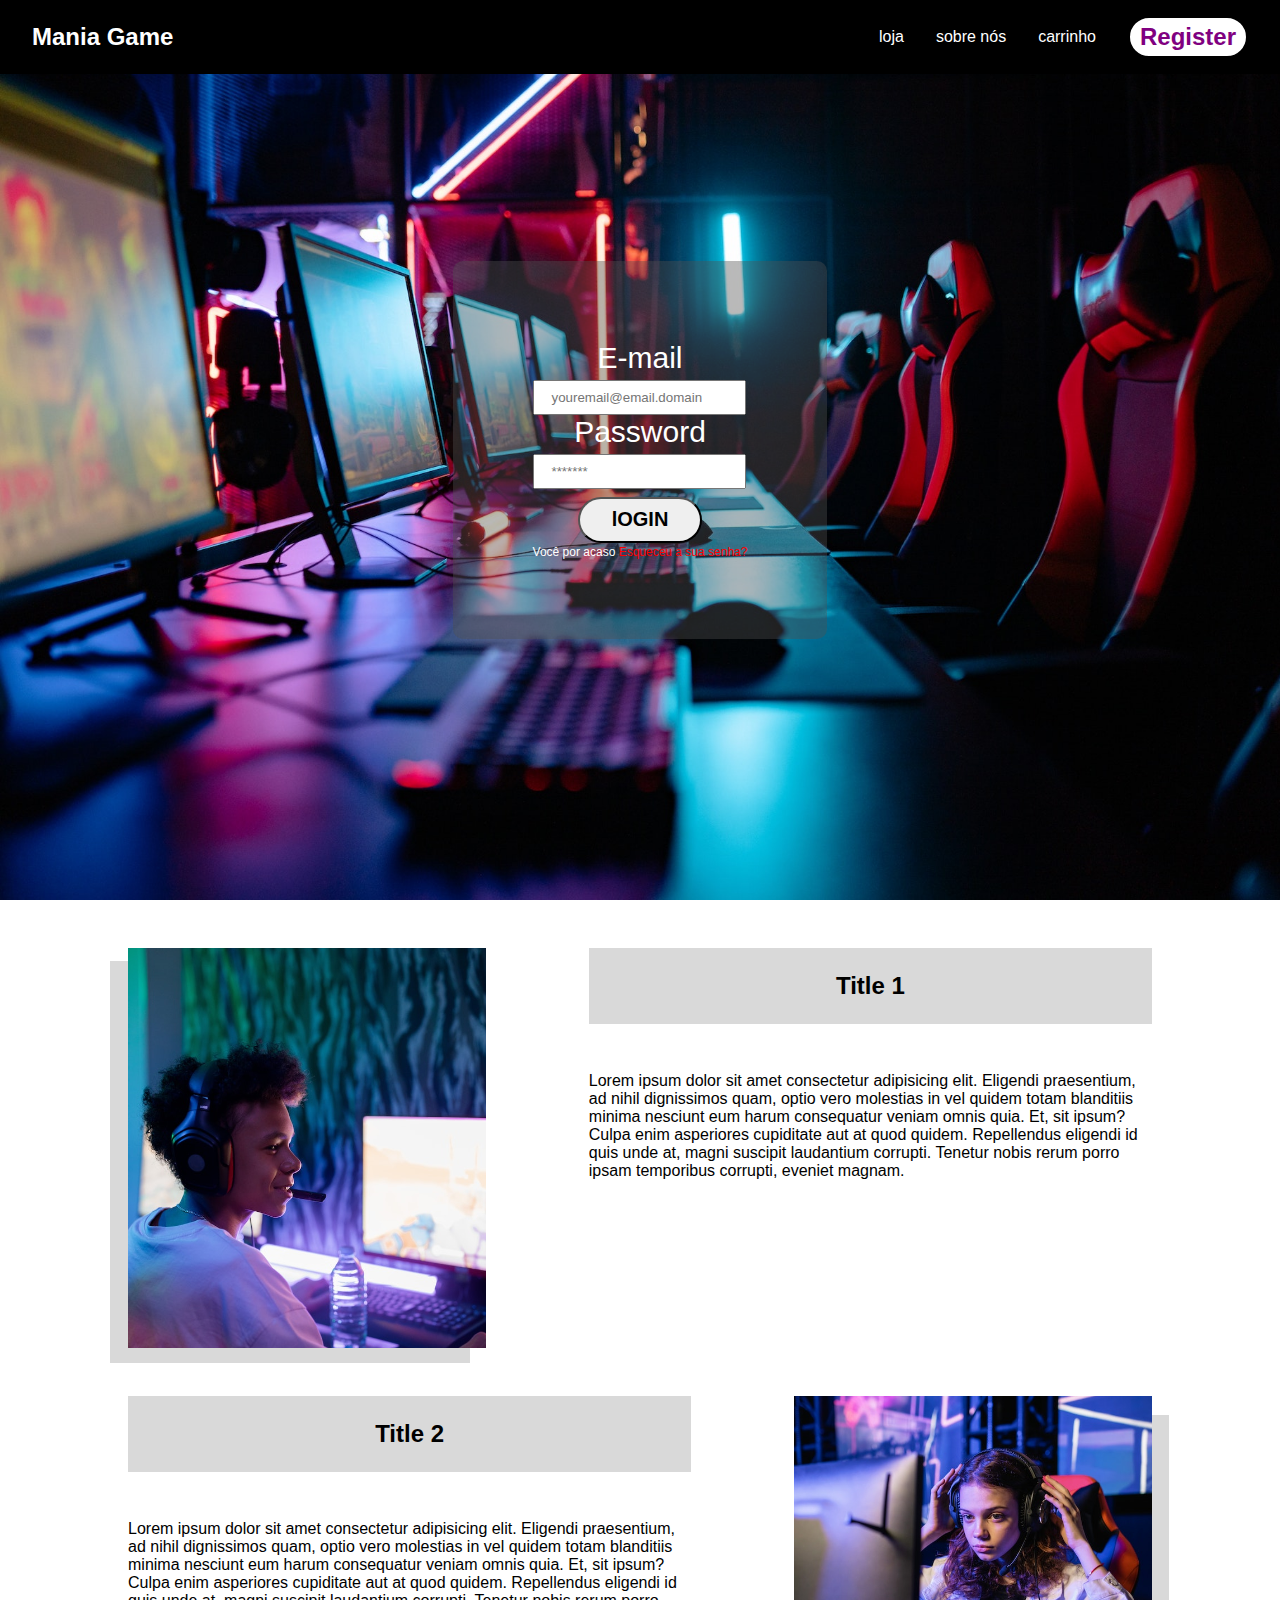
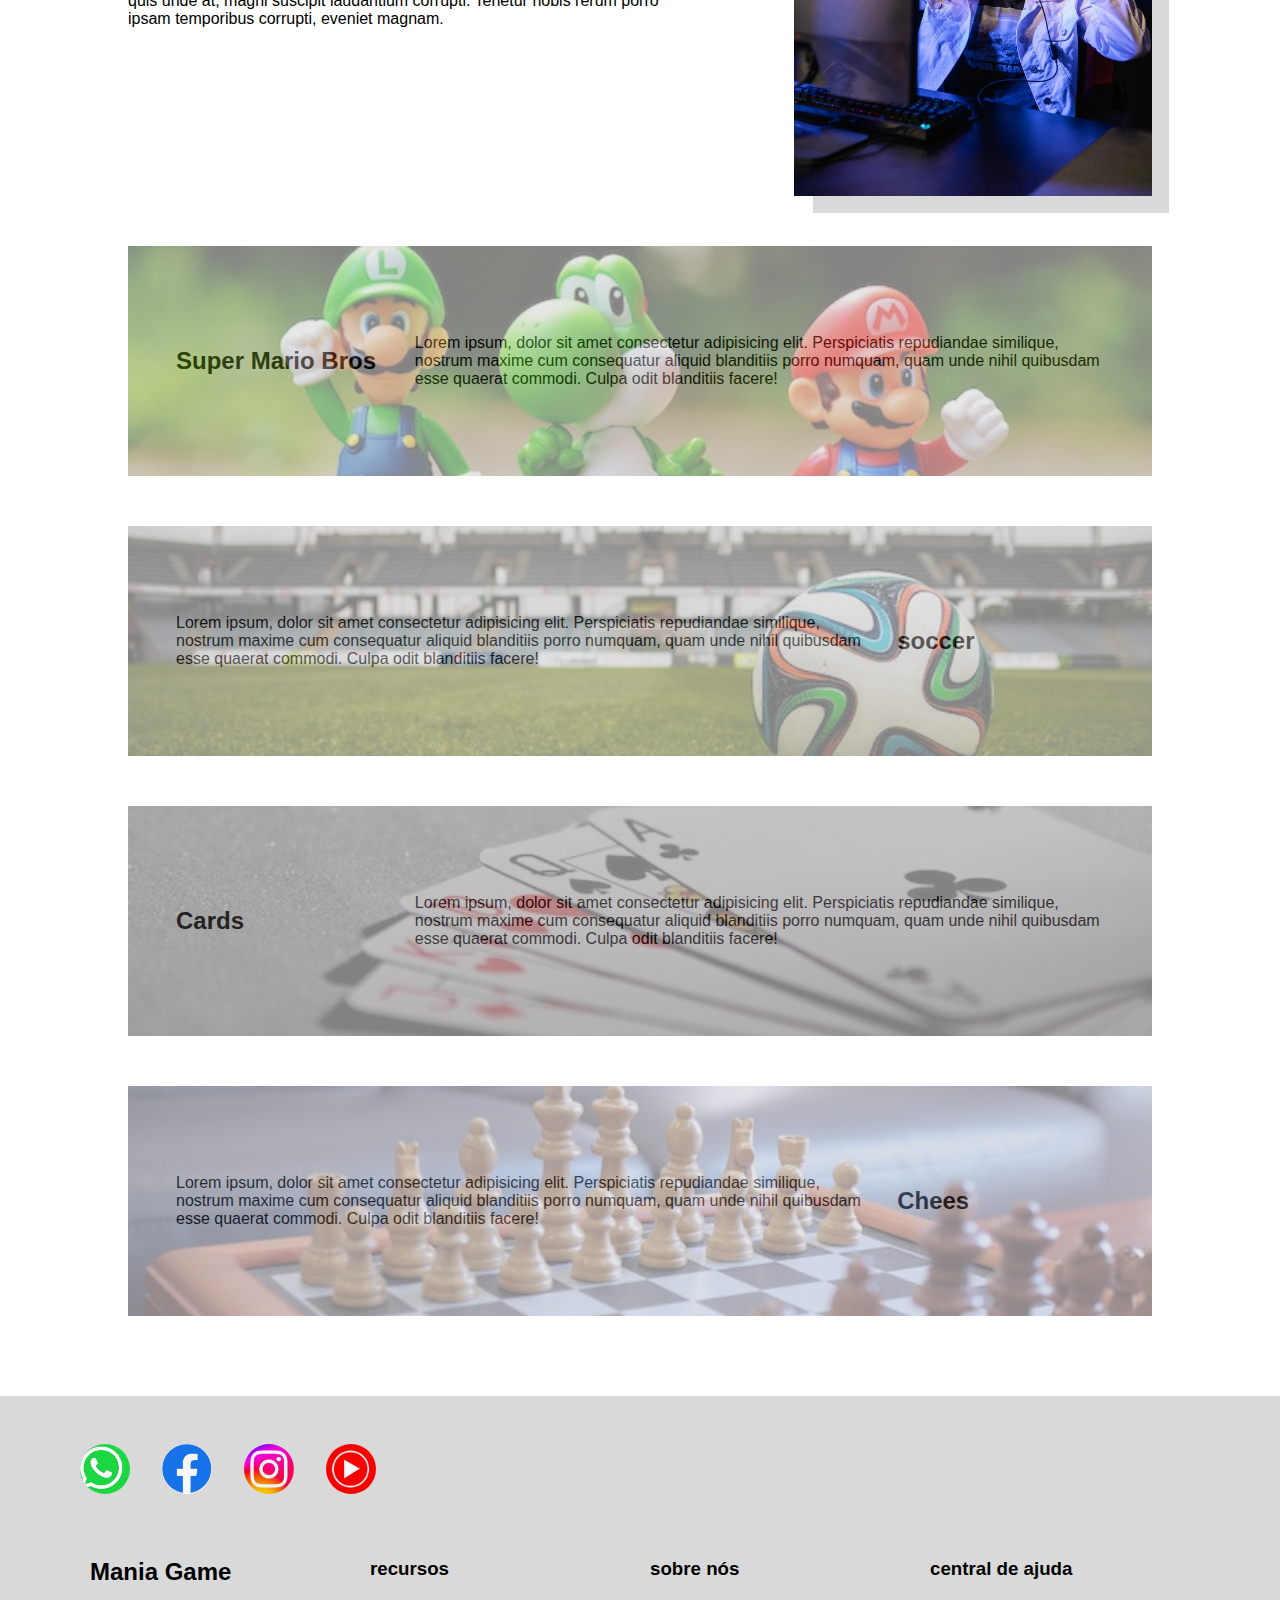
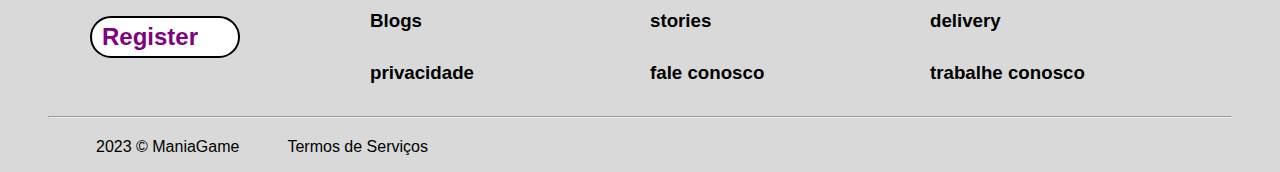
<file: index.html>
<!DOCTYPE html>
<html lang="pt-br">
<head>
    <meta charset="UTF-8">
    <meta http-equiv="X-UA-Compatible" content="IE=edge">
    <meta name="viewport" content="width=device-width, initial-scale=1.0">
    <link rel="stylesheet" href="style.css">
    <link rel="stylesheet" href="responsivo.css">
    <title>Mania Game</title>
</head>
<body>
   <header>
    <a href="#">
        <div class="logo">
            <h2>Mania Game</h2>
        </div>
    </a>
    <div>
        <nav class="menu-desktop"  >
            
                <a href="loja.html">
                    <li>loja</li>
                </a>
                <a href="#">
                    <li>sobre nós</li>
                </a>
                <a href="#">
                    <li>carrinho</li>
                </a>
                <a href="register.html">
                    <div class="button">
                        <h2>Register</h2>
                    </div>
                </a>
           
        </nav>
        <nav class="menu-mobile" >
                <div class="openMenu">
                    <a href="loja.html">
                        <li >loja</li>
                    </a>
                    <a href="#">
                        <li >sobre nós</li>
                    </a>
                    <a href="#">
                        <li >carrinho</li>
                    </a>
                    <a href="register.html">
                        <div class="button ">
                            <h2>Register</h2>
                        </div>
                    </a>
                </div>
        </nav>
    </div>
   </header>

   <div class="login">
        <div class="loginForm">
            <form>
                <p>E-mail</p>
                <input type="text" placeholder="youremail@email.domain">
                
                <p>Password</p>
                <input type="password" placeholder="*******">
                <br>
                <button><h2>lOGIN</h2></button>
            </form>
            <p>Você por acaso <a href="#">Esqueceu a sua senha?</a></p>
        </div>
   </div>
   <!-- .about photo 1 -->
   <div class="about">
    <div class="photo1">

    </div>
    <div class="whatAbout1">
        <div class="title1">
            <h2>Title 1</h2>
        </div>
        <div class="content">
            <p>Lorem ipsum dolor sit amet consectetur adipisicing elit. Eligendi praesentium, ad nihil dignissimos quam, optio vero molestias in vel quidem totam blanditiis minima nesciunt eum harum consequatur veniam omnis quia.
            Et, sit ipsum? Culpa enim asperiores cupiditate aut at quod quidem. Repellendus eligendi id quis unde at, magni suscipit laudantium corrupti. Tenetur nobis rerum porro ipsam temporibus corrupti, eveniet magnam.</p>
        </div>
    </div>
   </div>
<!-- .about photo 2 -->
   <div class="about rev">
    <div class="photo2">
    </div>
       <div class="whatAbout2">
        <div class="title2">
            <h2>Title 2</h2>
        </div>
        <div class="content">
            <p>Lorem ipsum dolor sit amet consectetur adipisicing elit. Eligendi praesentium, ad nihil dignissimos quam, optio vero molestias in vel quidem totam blanditiis minima nesciunt eum harum consequatur veniam omnis quia.
            Et, sit ipsum? Culpa enim asperiores cupiditate aut at quod quidem. Repellendus eligendi id quis unde at, magni suscipit laudantium corrupti. Tenetur nobis rerum porro ipsam temporibus corrupti, eveniet magnam.</p>
        </div>   
        </div>
    
</div>
<div class="gamesList">
    <div class="game" id="gm1">
        <div class="gmTitle"><h2>Super Mario Bros</h2></div>
        <div class="gmDescription">
            <p>Lorem ipsum, dolor sit amet consectetur adipisicing elit. Perspiciatis repudiandae similique, nostrum maxime cum consequatur aliquid blanditiis porro numquam, quam unde nihil quibusdam esse quaerat commodi. Culpa odit blanditiis facere!</p>
        </div>
    </div>
    <div class="game" id="gm2">
        <div class="gmTitle"><h2>soccer</h2></div>
        <div class="gmDescription">
            <p>Lorem ipsum, dolor sit amet consectetur adipisicing elit. Perspiciatis repudiandae similique, nostrum maxime cum consequatur aliquid blanditiis porro numquam, quam unde nihil quibusdam esse quaerat commodi. Culpa odit blanditiis facere!</p>
        </div>
    </div>
    <div class="game" id="gm3">
        <div class="gmTitle"><h2>Cards</h2></div>
        <div class="gmDescription">
            <p>Lorem ipsum, dolor sit amet consectetur adipisicing elit. Perspiciatis repudiandae similique, nostrum maxime cum consequatur aliquid blanditiis porro numquam, quam unde nihil quibusdam esse quaerat commodi. Culpa odit blanditiis facere!</p>
        </div>
    </div>
    <div class="game" id="gm4">
        <div class="gmTitle"><h2>Chees</h2></div>
        <div class="gmDescription">
            <p>Lorem ipsum, dolor sit amet consectetur adipisicing elit. Perspiciatis repudiandae similique, nostrum maxime cum consequatur aliquid blanditiis porro numquam, quam unde nihil quibusdam esse quaerat commodi. Culpa odit blanditiis facere!</p>
        </div>
    </div>
</div>
<footer>
    <div class="socialMedias">
        <div class="redesocial whats"></div>
        <div class="redesocial face"></div>
        <div class="redesocial insta"></div>
        <div class="redesocial youtube"></div>
    </div>
    <div class="links">
        <div class="link">
            <a href="#">
                <div class="logo">
                    <h2>Mania Game</h2>
                </div>
            </a>
            <a href="register.html">
                <div class="button">
                    <h2>Register</h2>
                </div>
            </a>
        </div>
        <div class="link">
            <a href="#">
                <h3>recursos</h3>
            </a>
            <a href="#">
                <h3>Blogs</h3>
            </a>
            <a href="#">
                <h3>privacidade</h3>
            </a>
        </div>
        <div class="link">
            <a href="#">
                <h3>sobre nós</h3>
            </a>
            <a href="#">
                <h3>stories</h3>
            </a>
            <a href="#">
                <h3>fale conosco</h3>
            </a>

        </div>
        <div class="link">
            <a href="#">
                <h3>central de ajuda</h3>
            </a>
            <a href="#">
                <h3>delivery</h3>
            </a>
            <a href="#">
                <h3>trabalhe conosco</h3>
            </a>

        </div>
    </div>
    <hr>
    <div class="hey">
        <p>2023 © ManiaGame</p>
        <p>Termos de Serviços</p>
    </div>
    
</footer>
    <script src="main.js"></script>
   
</body>
</html>
</file>
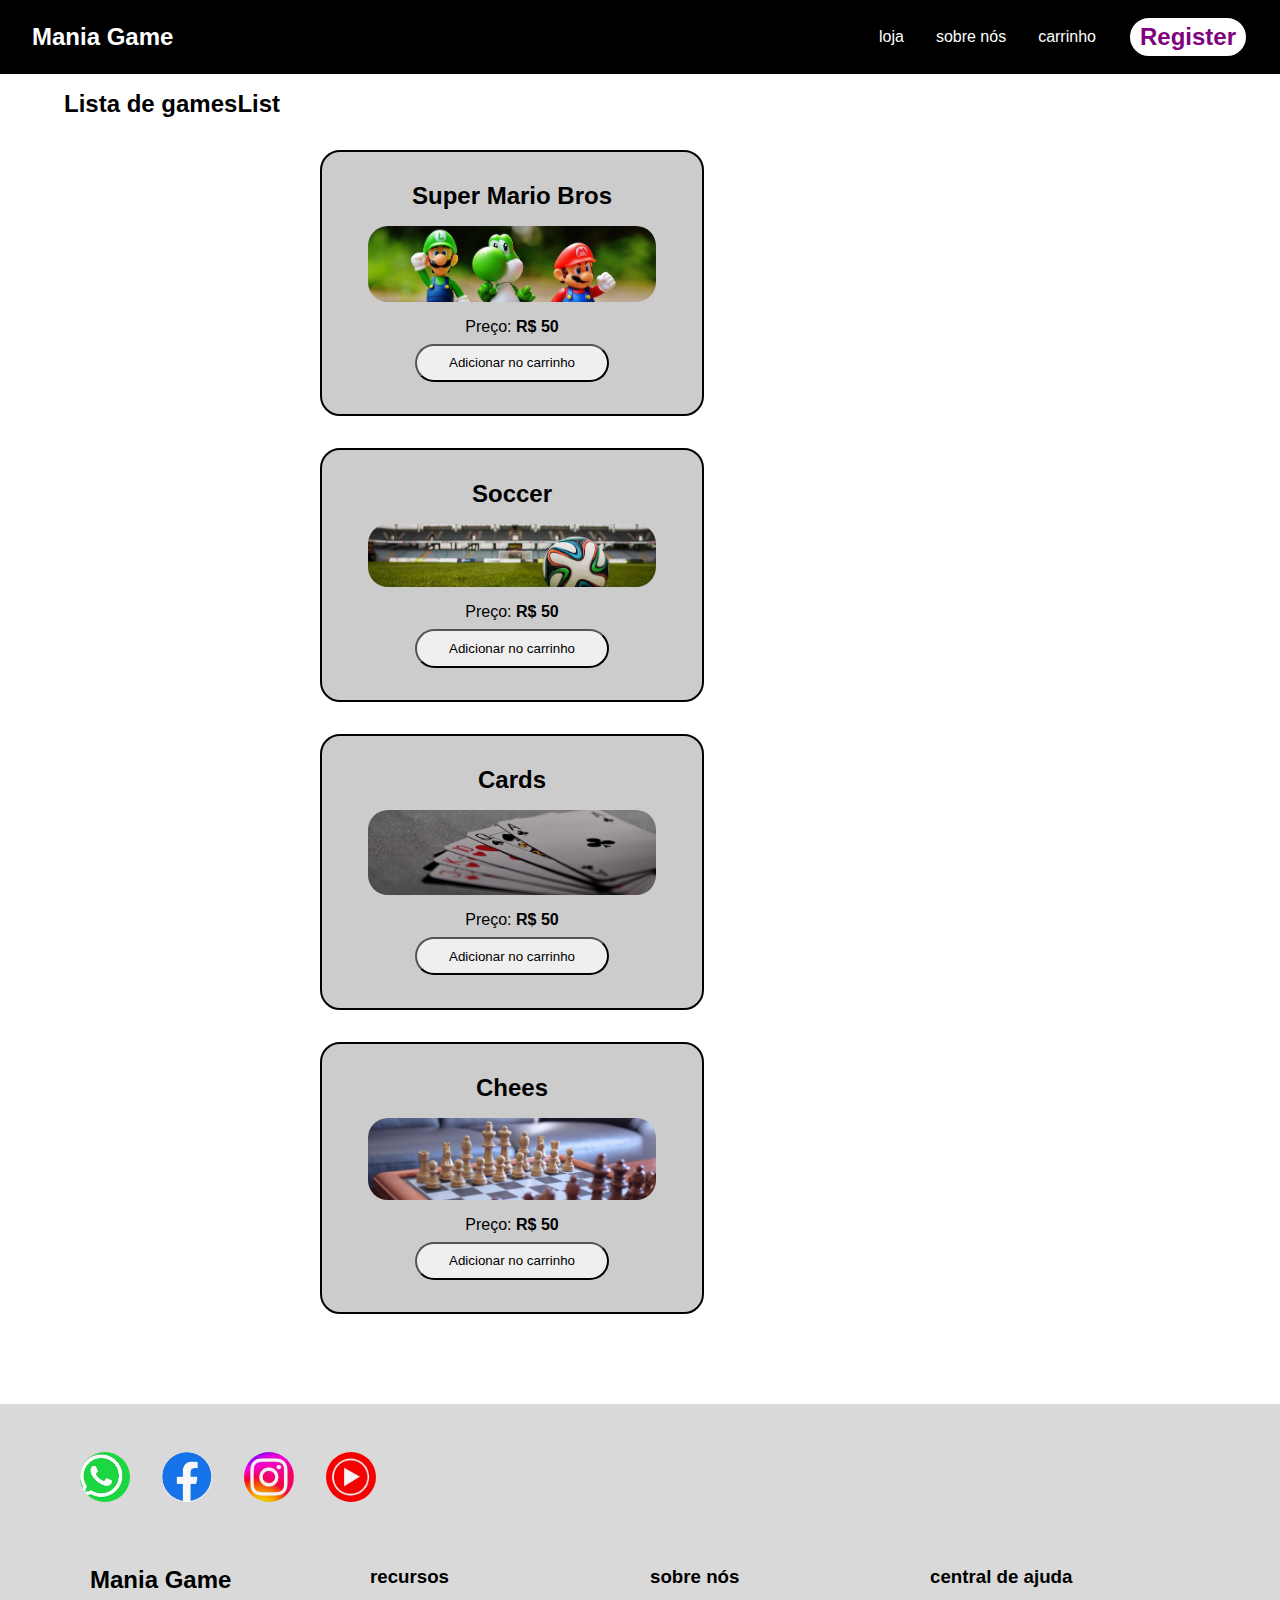
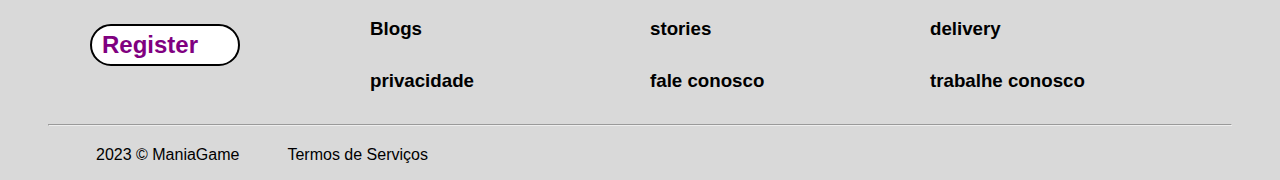
<file: loja.html>
<!DOCTYPE html>
<html lang="pt-br">
<head>
    <meta charset="UTF-8">
    <meta http-equiv="X-UA-Compatible" content="IE=edge">
    <meta name="viewport" content="width=device-width, initial-scale=1.0">
    <link rel="stylesheet" href="style.css">
    <link rel="stylesheet" href="responsivo.css">
    <title>Mania Game</title>
</head>
<body>
   <header>
    <a href="index.html">
        <div class="logo">
            <h2>Mania Game</h2>
        </div>
    </a>
        <div>
            <nav class="menu-desktop"  >
                
                    <a href="loja.html">
                        <li>loja</li>
                    </a>
                    <a href="#">
                        <li>sobre nós</li>
                    </a>
                    <a href="#">
                        <li onclick="abrirCarrinho()">carrinho</li>
                    </a>
                    <a href="register.html">
                        <div class="button">
                            <h2>Register</h2>
                        </div>
                    </a>
               
            </nav>
            <nav class="menu-mobile" >
                    <div class="openMenu">
                        <a href="loja.html">
                            <li >loja</li>
                        </a>
                        <a href="#">
                            <li >sobre nós</li>
                        </a>
                        <a href="#">
                            <li >carrinho</li>
                        </a>
                        <a href="register.html">
                            <div class="button ">
                                <h2>Register</h2>
                            </div>
                        </a>
                    </div>
            </nav>
        </div>
       </header>
<div class="carrinho" id="openCarrinho">
<h3>Meu carrinho</h3> <hr>
    <div class="listCompras" id="carrinho"></div>
<button>Comprar</button>
</div>

    <div class="gameList2" id="gameList">
        <h2>Lista de gamesList</h2>
    
    </div>




<footer>
    <div class="socialMedias">
        <div class="redesocial whats"></div>
        <div class="redesocial face"></div>
        <div class="redesocial insta"></div>
        <div class="redesocial youtube"></div>
    </div>
    <div class="links">
        <div class="link">
            <a href="index.html">
                <div class="logo">
                    <h2>Mania Game</h2>
                </div>
            </a>
            <a href="register.html">
                <div class="button">
                    <h2>Register</h2>
                </div>
            </a>
        </div>
        <div class="link">
            <a href="#">
                <h3>recursos</h3>
            </a>
            <a href="#">
                <h3>Blogs</h3>
            </a>
            <a href="#">
                <h3>privacidade</h3>
            </a>
        </div>
        <div class="link">
            <a href="#">
                <h3>sobre nós</h3>
            </a>
            <a href="#">
                <h3>stories</h3>
            </a>
            <a href="#">
                <h3>fale conosco</h3>
            </a>

        </div>
        <div class="link">
            <a href="#">
                <h3>central de ajuda</h3>
            </a>
            <a href="#">
                <h3>delivery</h3>
            </a>
            <a href="#">
                <h3>trabalhe conosco</h3>
            </a>

        </div>
    </div>
    <hr>
    <div class="hey">
        <p>2023 © ManiaGame</p>
        <p>Termos de Serviços</p>
    </div>
    
</footer>
    <script src="main.js"></script>
</body>
</html>
</file>
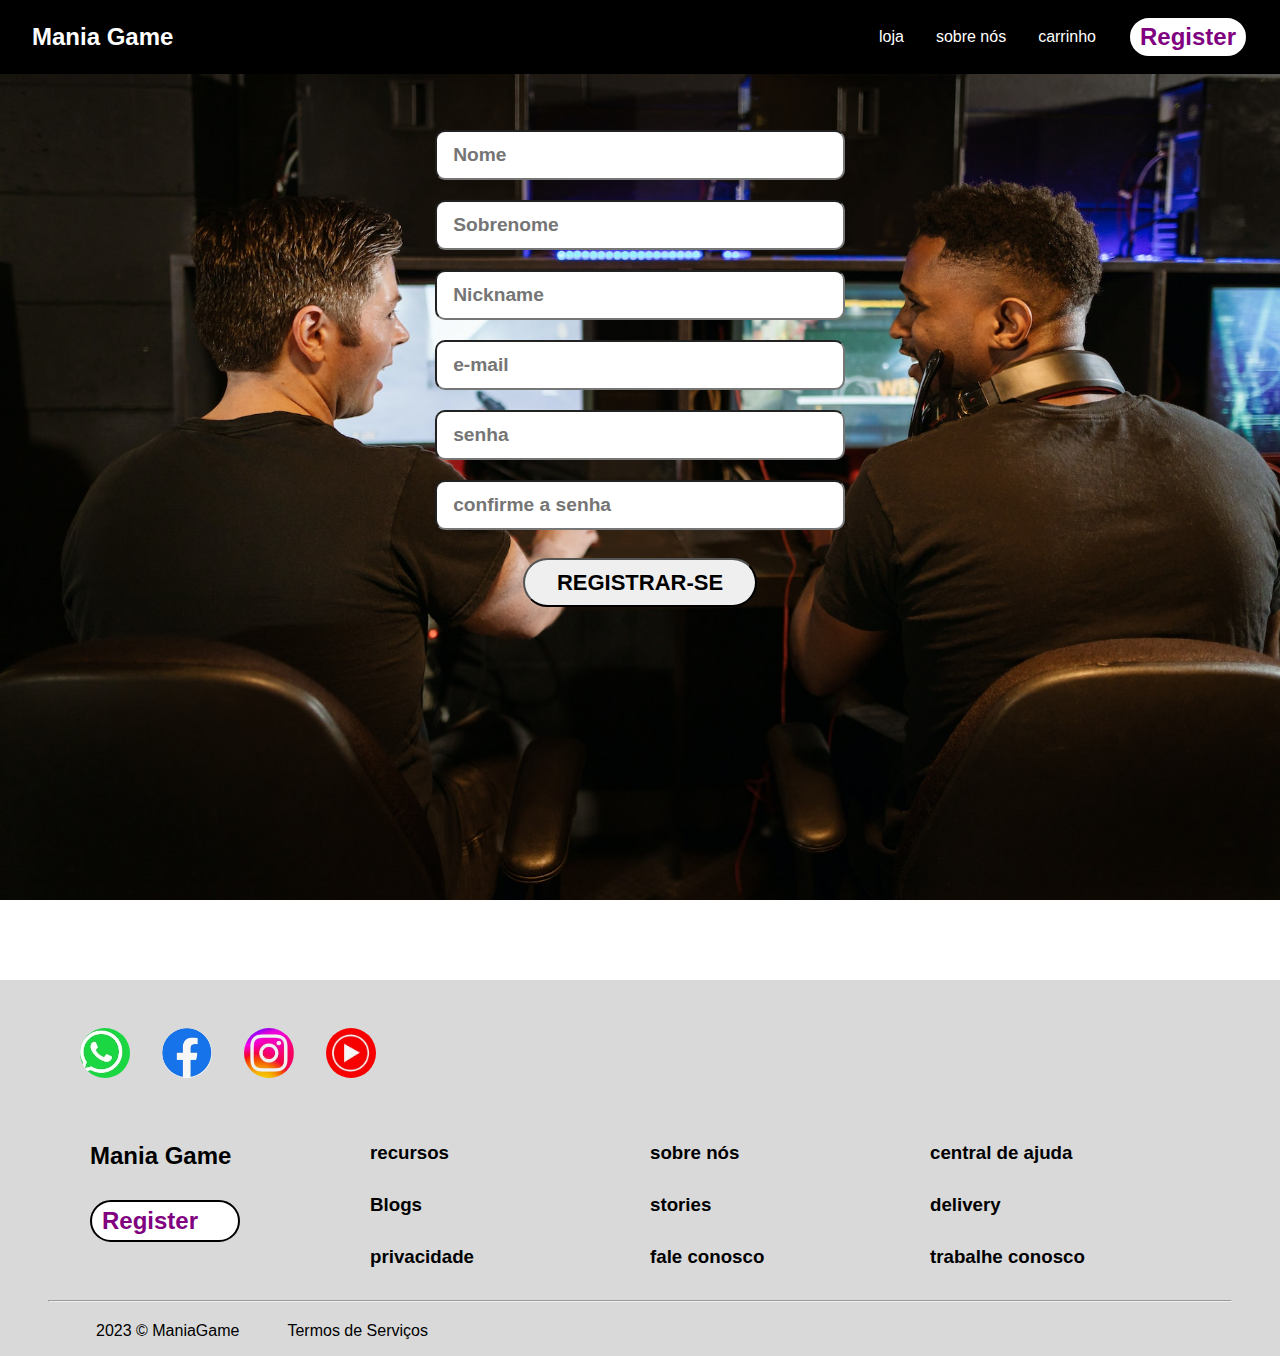
<file: register.html>
<!DOCTYPE html>
<html lang="pt-br">
<head>
    <meta charset="UTF-8">
    <meta http-equiv="X-UA-Compatible" content="IE=edge">
    <meta name="viewport" content="width=device-width, initial-scale=1.0">
    <link rel="stylesheet" href="style.css">
    <link rel="stylesheet" href="responsivo.css">
    <title>Mania Game</title>
</head>
<body>
   <header>
    <a href="index.html">
        <div class="logo">
            <h2>Mania Game</h2>
        </div>
    </a>
          <div>
            <nav class="menu-desktop"  >
                
                    <a href="loja.html">
                        <li>loja</li>
                    </a>
                    <a href="#">
                        <li>sobre nós</li>
                    </a>
                    <a href="#">
                        <li>carrinho</li>
                    </a>
                    <a href="register.html">
                        <div class="button">
                            <h2>Register</h2>
                        </div>
                    </a>
               
            </nav>
            <nav class="menu-mobile" >
                    <div class="openMenu">
                        <a href="loja.html">
                            <li >loja</li>
                        </a>
                        <a href="#">
                            <li >sobre nós</li>
                        </a>
                        <a href="#">
                            <li >carrinho</li>
                        </a>
                        <a href="register.html">
                            <div class="button ">
                                <h2>Register</h2>
                            </div>
                        </a>
                    </div>
            </nav>
        </div>
       </header>
   <div class="regForm">
        <div class="register">
            <input type="text" placeholder="Nome">
            <input type="text" placeholder="Sobrenome">
            <input type="text" placeholder="Nickname">
            <input type="email" placeholder="e-mail">
            <input type="password" placeholder="senha">
            <input type="password" placeholder="confirme a senha">
        </div>
        <button style="font-weight: 900; font-size: 22px;">REGISTRAR-SE</button>
   </div>
   <footer>
    <div class="socialMedias">
        <div class="redesocial whats"></div>
        <div class="redesocial face"></div>
        <div class="redesocial insta"></div>
        <div class="redesocial youtube"></div>
    </div>
    <div class="links">
        <div class="link">
            <a href="index.html">
                <div class="logo">
                    <h2>Mania Game</h2>
                </div>
            </a>
            <a href="#">
                <div class="button">
                    <h2>Register</h2>
                </div>
            </a>
        </div>
        <div class="link">
            <a href="#">
                <h3>recursos</h3>
            </a>
            <a href="#">
                <h3>Blogs</h3>
            </a>
            <a href="#">
                <h3>privacidade</h3>
            </a>
        </div>
        <div class="link">
            <a href="#">
                <h3>sobre nós</h3>
            </a>
            <a href="#">
                <h3>stories</h3>
            </a>
            <a href="#">
                <h3>fale conosco</h3>
            </a>

        </div>
        <div class="link">
            <a href="#">
                <h3>central de ajuda</h3>
            </a>
            <a href="#">
                <h3>delivery</h3>
            </a>
            <a href="#">
                <h3>trabalhe conosco</h3>
            </a>

        </div>
    </div>
    <hr>
    <div class="hey">
        <p>2023 © ManiaGame</p>
        <p>Termos de Serviços</p>
    </div>
    
</footer>



<!-- <footer></footer> -->
    <script src="main.js"></script>
</body>
</html>
</file>
<file: style.css>
*{
    margin: 0;
    box-sizing: border-box;
    font-family: Verdana, Geneva, Tahoma, sans-serif;
}
html{
    scroll-behavior: smooth;
}
a{
    text-decoration: none;
    color: inherit;
}

/* 
--------------------------------------------------
              MENU configuration
--------------------------------------------------
*/
header{
    display: flex;
    position: fixed;
    justify-content: space-between;
    align-items: center;
    width: 100%;
    max-width: 100vw;
    color: white;
    padding: 1rem 2rem;
    background-color: #000;
    top: 0;
}
header a{
    text-decoration: none;
    color: #fff;
}
nav{
    display: flex;
    align-items: center;
    
}
nav li{
    list-style: none;
    margin-right: 2rem;
}
.button{
    color: purple;
    padding: 5px 10px;
    background-color: #fff;
    border-radius: 30px;
    border: 2px solid #000;
    transition: ease-in-out 500ms;
    max-width: 150px;
}
.button:hover{
    color: #fff;
    border: 2px solid #fff;
    background-color: #000;
}
.menu-mobile{
    background-image: url(images/menu.png);
    width: 50px;
    height: 50px;
    display: none;
}
.openMenu{
    opacity: 0;
    width: 90vw;
    color: #000;
    background-color: #444;
    border: 2px solid black;
    border-radius: 10px;
    position: absolute;
    left: 20px;
    padding: 1rem;
}
.menu-mobile:hover .openMenu{ 
    opacity: 1;
}
/* 
--------------------------------------------------
                LOGIN configuration
--------------------------------------------------
*/
.login{
    display: flex;
    background-image: url(images/photoMain.jpg);
    background-size: cover;
    height:100vh;
    align-items: center;
    /* margin-top: 69px; */
    
}
.loginForm{
    margin: 10%;
    margin: 30rem auto;
    text-align: center;
    display: block;
    background-color: #52525265;
    padding: 5rem;
    border-radius: 10px;
    font-size: 30px;
    color: #fff;
}
input{
    padding: 0.5rem 1rem;
}
button{
    padding: 0.6rem 2rem;
    border-radius: 30px;
    margin:9px;
 
}
.loginForm > p{
    font-size: 12px;
}
.loginForm > p > a{
    color: red;
}
/* 
--------------------------------------------------
              ABOUT configuration
--------------------------------------------------
*/
.about{
    width: 80vw;
    /* border: 2px solid black; */
    margin: 3rem auto;
    justify-content: space-between;
    display: flex;
    
}
.rev{
    flex-direction: row-reverse;
}
.photo1{
    background-image: url(images/pexels-ron-lach-7848986.jpg);
    -webkit-box-shadow: -17px 14px 0px 1px #D9D9D9; 
    box-shadow: -17px 14px 0px 1px #D9D9D9;
    background-size: cover;
    background-position: center;
    width: 35%;
    height: 25rem;
    /* border: 2px solid black; */
}
.title1 {
    float: right;
    background-color: #D9D9D9;
    width: 100%;
    margin-bottom: 3rem;
    text-align: center;
    padding: 1.5rem;
}
.whatAbout1{
    width: 55%;
    float: right;

}
.photo2{
    background-image: url(images/Photo2.jpg);
    -webkit-box-shadow: 18px 18px 0px -1px #D9D9D9; 
    box-shadow: 18px 18px 0px -1px #D9D9D9;
    background-size: cover;
    background-position: center;
    width: 35%;
    height: 25rem;
    /* border: 2px solid black; */
}
.title2 {
    float: left;
    background-color: #D9D9D9;
    width: 100%;
    margin-bottom: 3rem;
    text-align: center;
    padding: 1.5rem;
}
.whatAbout2{
    width: 55%;
    float: left;

}
/* ------------------------------------------------
           Game List config 1ª página
---------------------------------------------------*/
.gamesList{
    /* border: 2px solid black; */
    width: 80vw;
    /* height: 1000px; */
    margin: 0 auto;
    /* position: relative; */
}
.game{
    width: 100%;
    height: 230px;
    margin-top: 50px;
    gap: 2rem;
    /* border: 2px dashed black; */
    background-size: cover;
    background-repeat: no-repeat;
    /* background-color: #d9d9d98a; */
    padding: 3rem;
    justify-content: space-between;
    align-items: center;
    display: flex;
    flex-direction: row;
    position: relative;
    z-index: -2;
    background-color: #D9D9D9;
    /* opacity: 65%; */
    
}

.gmTitle{
    width: 55%;
    
}
#gm1::before{
    background-image: url(images/mario-to-site.jpg);
    background-size: cover;
    background-position: center;
    content: '';
    position: absolute;
    inset: 0;
    opacity: 0.4;
    
}
#gm2::before{
    background-image: url(images/soccer-to-site.jpg);
    background-size: cover;
    background-position: center;
    content: '';
    position: absolute;
    inset: 0;
    opacity: 0.4;
}
#gm3::before{
    
    background-image: url(images/cards-to-site.jpg);
    background-size: cover;
    background-position: center;
    content: '';
    position: absolute;
    inset: 0;
    opacity: 0.4;
}
#gm4::before{
    
    background-image: url(images/chees-to-site.jpg);
    background-size: cover;
    background-position: center;
    content: '';
    position: absolute;
    inset: 0;
    opacity: 0.4;
}
#gm2,#gm4{
    flex-direction: row-reverse;
}
/* ----------------------------------------------------
       LISTA de GAMES da LOJA
---------------------------------------------------- */
.gameList2{
    margin: 90px 5vw;
    justify-content: center;
    /* display:  ; */
    align-items: center;
    width: 70vw;
    /* background-image: url(images/photo\ if\ need.jpg);
    background-repeat: no-repeat;
    background-size: cover;
    background-position: center; */
}
.gameList2 > h2{
    margin: 20px auto 10px;
    /* color: #fff; */
}
.game-single{
    margin: 2rem auto;
    display:flex;
    flex-direction: column;
    align-items: center;
    border: 2px solid #000;
    border-radius: 20px;
    padding: 30px;
    background-color: #ccc;
    width: 30vw;
    min-width: 384px;
}
.game-single img {
    max-width: 90%;
    margin: 1rem 0;
    border-radius: 20px;
}

/* ----------------------------------------------------
           CARRINHO config
---------------------------------------------------- */
.carrinho{
    width: 250px;
    height: 40vh;
    border: 2px solid #000;
    border-radius: 20px;
    position: fixed;
    right: 2.5rem;
    bottom: 2.5rem;
    background-color: #ddd;
    visibility:hidden;
    align-items: center;
    padding: 0 1rem;
}
.carrinho >h3,button{
    text-align: center; 
    
    margin: 0.5rem auto 0.15rem;   
}
/* ----------------------------------------------------------
            Register form config
-------------------------------------------------------- */
.regForm{
    width: 100%;
    height: 100vh;
    background-image: url(images/photo\ if\ need.jpg);
    background-repeat: no-repeat;
    background-size: cover;
    background-position: fixed;
    padding: 110px 10vw;
    display: flex;
    flex-direction: column;
}
.regForm input{
    display: block;
    margin:20px auto;
    width: 40%;
    min-width: 250px;
    height: 50px;
    border-radius: 10px;
    font-size: larger;
    font-weight: 700;
}

/* ----------------------------------------------------
            Footer Config
---------------------------------------------------- */
footer{
    margin-top: 5rem;
    background-color: #d9d9d9;
    padding: 1rem 3rem;
    
}
footer > p {
    text-indent: 5%;
    margin-top: 2rem;
    padding: 20px
}
.socialMedias{
    /* border: 2px solid black; */
    height:10%;
    width: 100%;
    padding: 2rem;
    display: flex;
    gap: 2rem;
    
}
.redesocial{
    /* border: 2px solid black; */
    border-radius: 50%;
    width: 50px;
    height: 50px;
    background-position: center;
    background-size: cover;
}
.whats{
    background-image: url(images/whats-icon.jpg);
}
.face{
    background-image: url(images/facebook-icon.jpg);
}
.insta{
    background-image: url(images/instagran-icon.jpg);
}
.youtube{
    background-image: url(images/youtube-icon.jpg);

}

.links{
    /* border: 2px solid black; */
    height: 90%;
    width: 100%;
    padding: 2rem;
    display: flex;
}
.link{
    display: flex;
    flex-direction: column;
    width: 25%;
    padding: 0 10px;
    gap: 30px;
}
.hey{
    display: flex;
    gap: 3rem;
    padding: 20px 0 0 3rem;
}
</file>
<file: responsivo.css>
@media screen and (max-width:630px) {
    /* ------------------------------------------------
    Game List config 1ª página
    ---------------------------------------------------*/
    .game{
        flex-direction:column;
        padding: 0.5rem;
        justify-content: flex-start;
    }
    #gm2,#gm4{
        flex-direction: column;
    }
    .gmTitle{
        width: 100%;
        margin: 5px auto;
        text-align: center;
        
    }
}
@media screen and (max-width:700px){
    /* 
    --------------------------------------------------
              MENU configuration
              --------------------------------------------------
*/
    header{
        gap: 15px;
        flex-direction: column;
    }
}
@media screen and (max-width:470px){
    /* 
    --------------------------------------------------
                  MENU configuration
    --------------------------------------------------
    */
        header{
            flex-direction: inherit;
            gap: 0px;
        }
        .menu-mobile{
            display: block;
        }
        .menu-desktop{
            display: none;
        }
        .game{
            gap: 0.5rem;
        }
         /* 
    --------------------------------------------------
                  FOOTER configuration
    --------------------------------------------------
    */
        footer{
            padding: 0.5rem 1rem;
        }
     /* 
    --------------------------------------------------
                CARRINHO configuration
    --------------------------------------------------
    */
        .carrinho{
            width: 90vw;
        }
    }
@media screen and (max-width:810px) {
    footer{
        padding: 1rem;
    }
    .links{
        flex-direction: column;
    }
    .link{
        flex-direction: row;
        justify-content: space-between;
        width: 100%;
        margin-bottom: 1.5rem;
    }
}
@media screen and (max-width:930px) {
    /* 
--------------------------------------------------
              ABOUT configuration
--------------------------------------------------
*/
    .about{
        flex-direction: column;
        gap: 30px;
    }
    .photo1,.photo2{
        width: 100%;
    }
    .photo2{
        background-position-y:25%;
    }
    .whatAbout1,.whatAbout2{
        width: 100%;
    }
    
}
</file>
